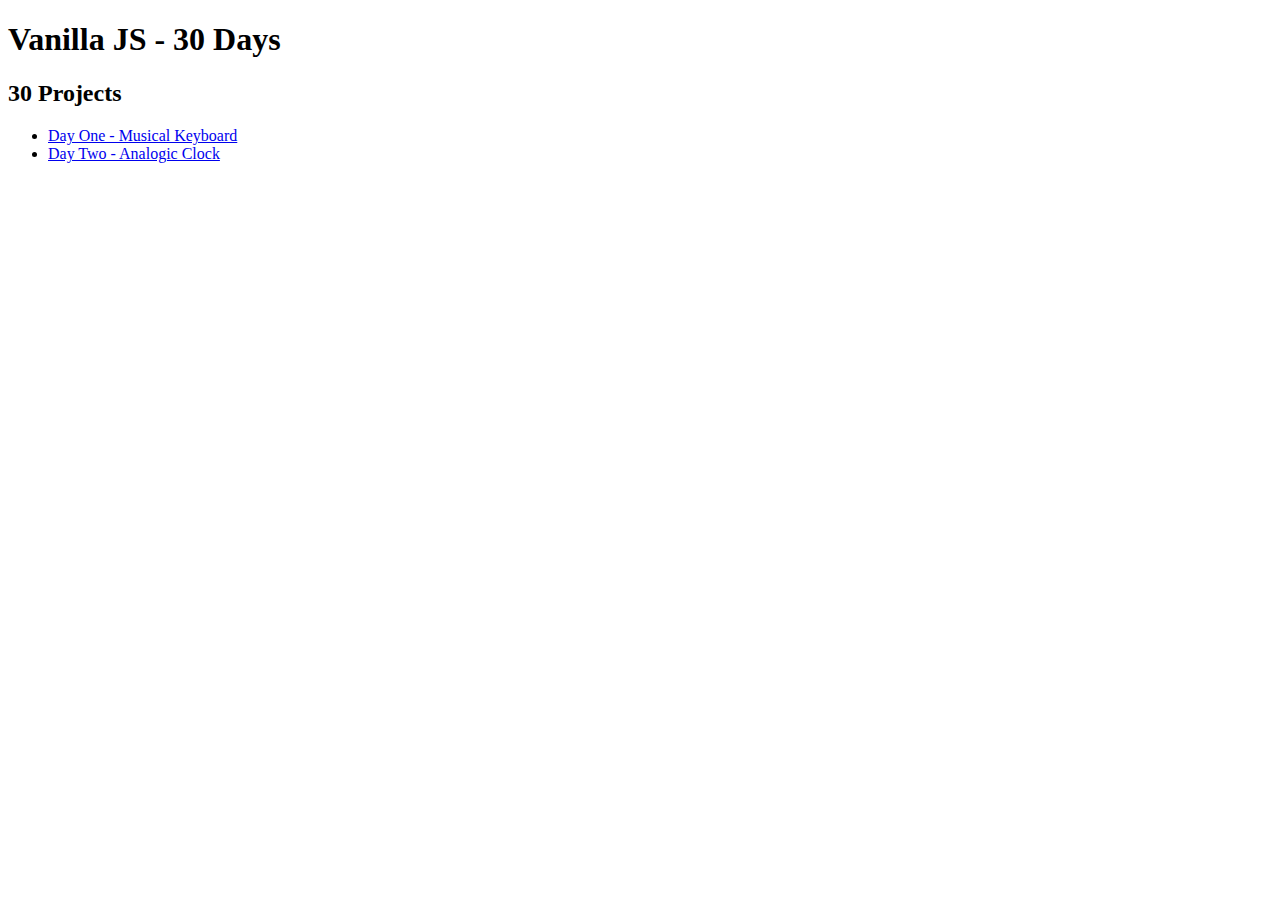
<file: index.html>
<!DOCTYPE html>
<html>
  <head>
    <title>My 30-Day VanillaJS Streak!</title>
  </head>
  <body>
    <h1>Vanilla JS - 30 Days</h1>
    <h2>30 Projects</h2>

    <ul>
      <li><a href="01/">Day One - Musical Keyboard</a></li>
      <li><a href="02/">Day Two - Analogic Clock</a></li>
    </ul>
  </body>
</html>
</file>
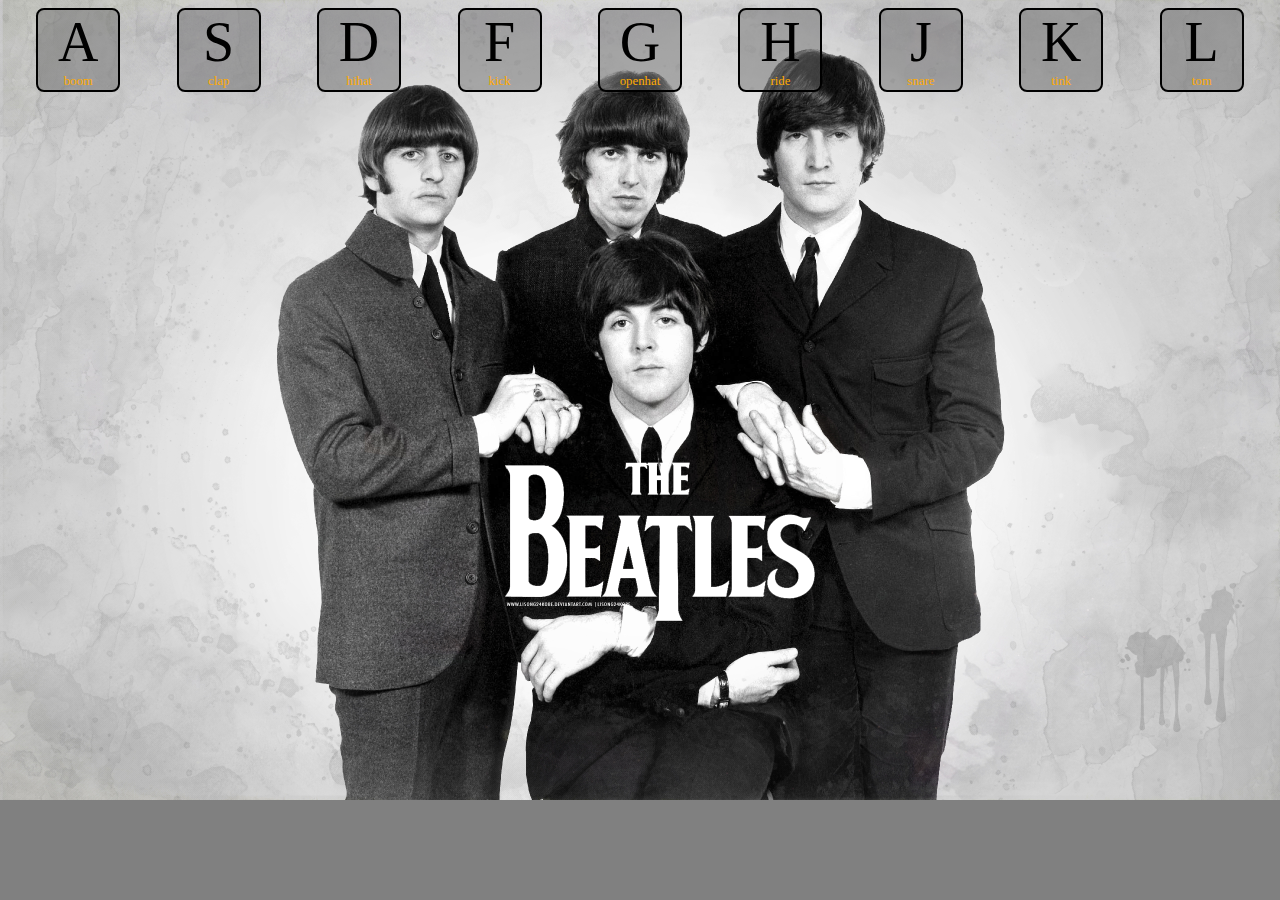
<file: 01/index.html>
<!DOCTYPE html>
<html lang="en">
  <head>
    <title>Vanilla JS - Day One</title>
    <link rel="stylesheet" href="resources/css/index.css">
  </head>
  <body>
    <div id="keyboard" class="flex-container">
    </div>
    <div id="audio">
    </div>
    <script src="resources/js/index.js" type="text/javascript" async="true"></script>
  </body>
</html>
</file>
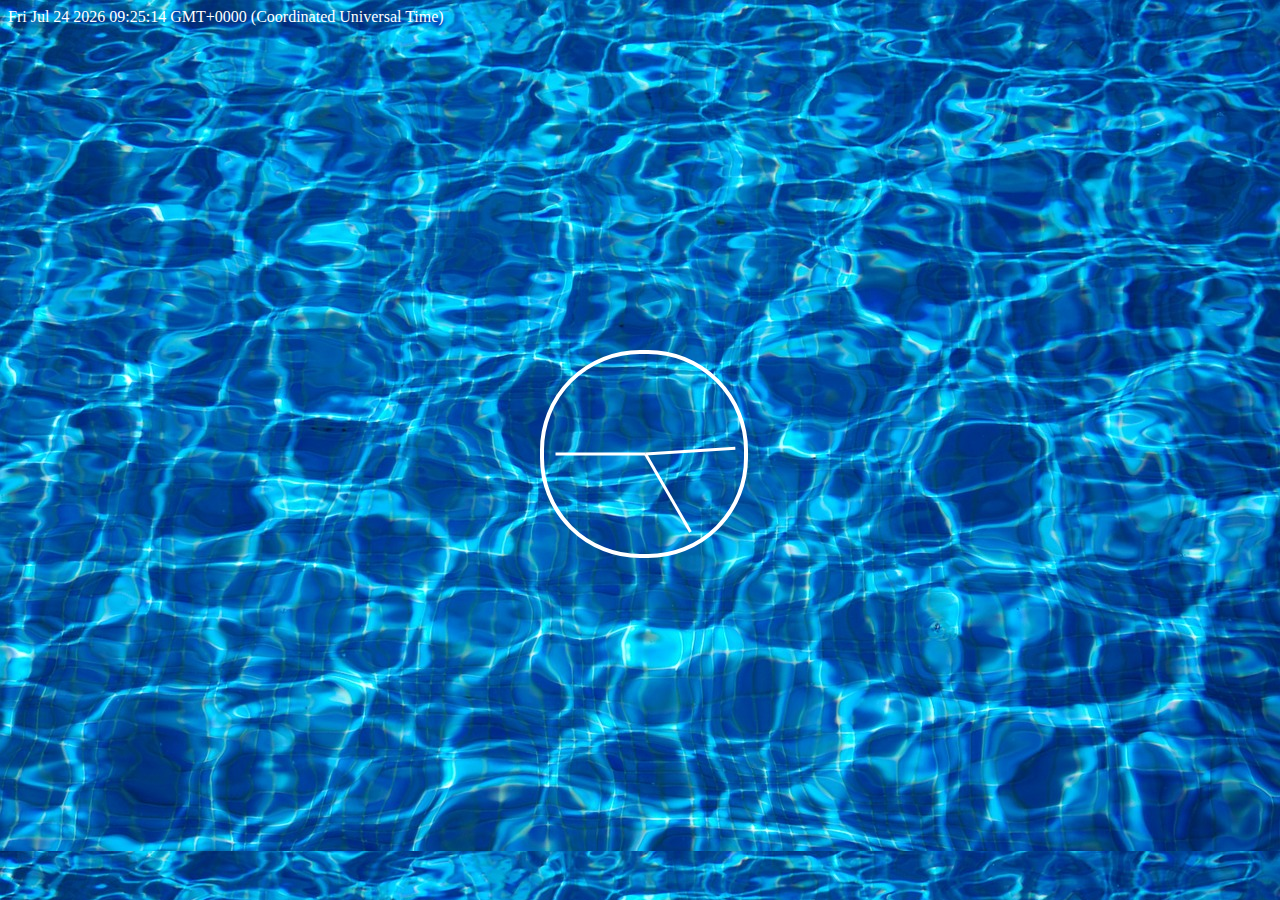
<file: 02/index.html>
<!DOCTYPE html>
<html>
  <head>
    <meta charset="utf-8">
    <title>VanillaJS - Day Two</title>
    <link rel="stylesheet" href="index.css">
  </head>
  <body>
    <span id="timeDisplay"></span>
    <div class="flex-container">
      <div class="flex-item">
        <div id="clock-face">
          <div id="hours" class="hand">
          </div>
          <div id="minutes" class="hand">
          </div>
          <div id="seconds" class="hand">
          </div>
        </div>
      </div>
    </div>
    <script type="text/javascript" src="index.js">
    </script>
  </body>
</html>
</file>
<file: 01/resources/css/index.css>
body{
  background-color: gray;
  background-image: url("../media/bg.jpg");
  background-size: 100%;
  background-repeat: no-repeat;
}

.flex-container{
  display: flex;
  flex-direction: row;
  justify-content: space-around;
  align-items: center;
}

.flex-item{
  font-size: 16px;
  width: 5em;
  height: 5em;
  text-align: center;
}

.key{
  background-color: rgba(110, 110, 110, 0.5);
  border: 2px black solid;
  border-radius: 0.5em;
  transition-duration: 1;
}

.key .letter{
  font-size: 3.5em;
}
.key .desc{
  color: #fa0;
  font-size: 0.8em;
}

.pressed{
  border-color: #fa0;
  box-shadow: -1px -1px 3px #fa0, 1px 1px 3px #fa0;
}
</file>
<file: 02/index.css>
body{
  background-image: url('bg.jpg');
  color: white;
}
#clock-face{
  position: absolute;
  top: 50%;
  left: 50%;
  margin-left: -100px;
  margin-top: -100px;
  width: 200px;
  height: 200px;
  border: 4px solid white;
  border-radius: 100px;
}
.hand{
  margin-top: 10px;
  background-color: white;
  width: 3px;
  height: 90px;
  position: absolute;
  left: 50%;
  transform-origin: bottom;
}
</file>
